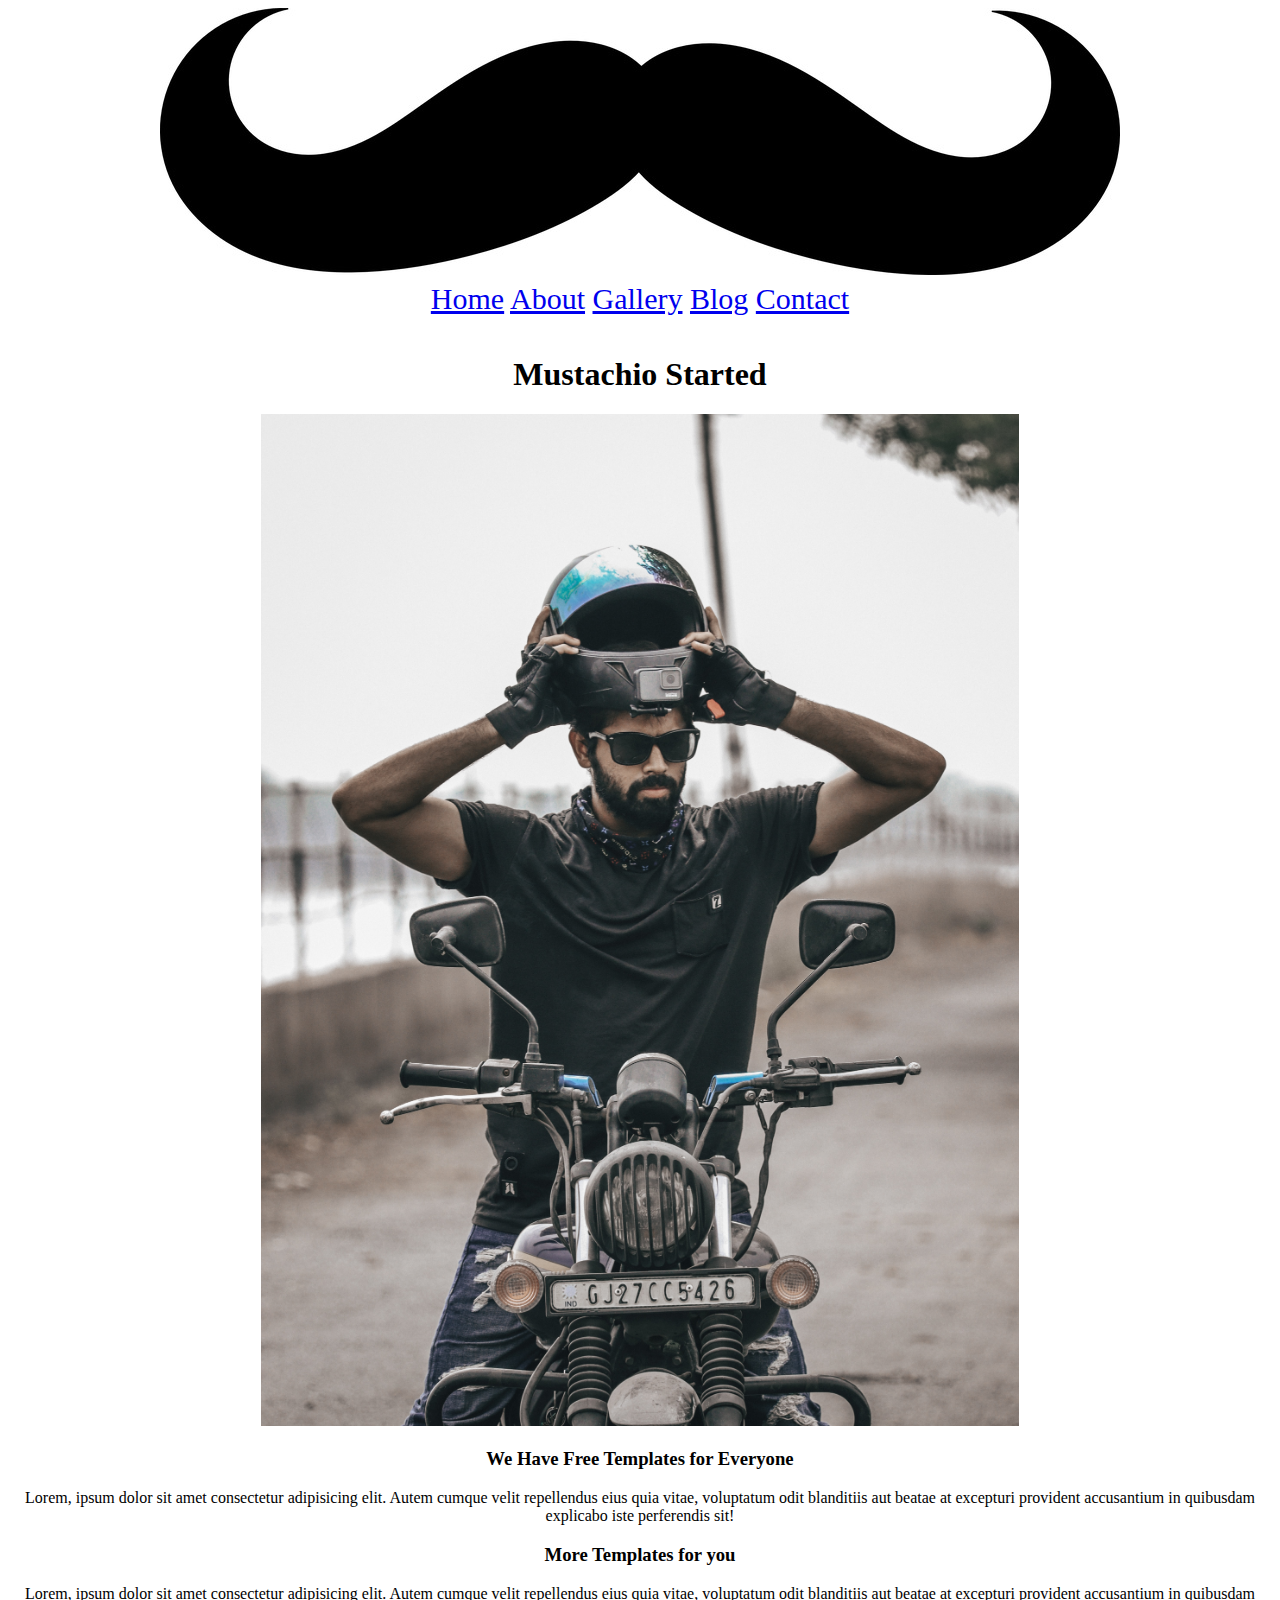
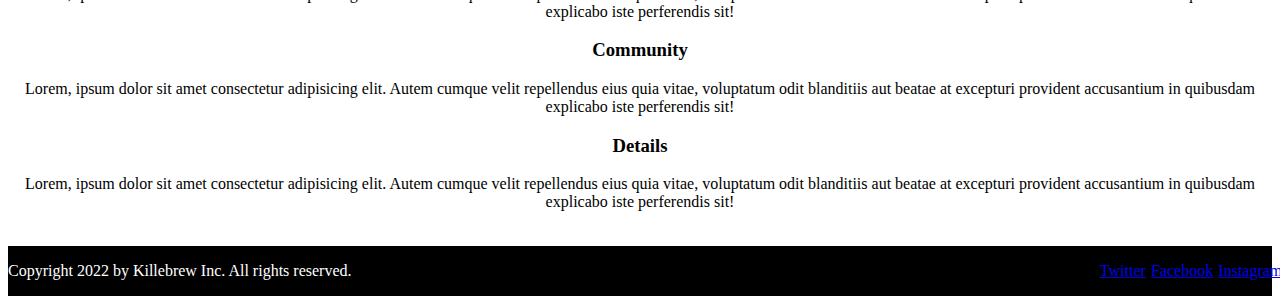
<file: about.html>
<!DOCTYPE html>
<html lang="en">
<head>
    <meta charset="UTF-8">
    <meta http-equiv="X-UA-Compatible" content="IE=edge">
    <meta name="viewport" content="width=device-width, initial-scale=1.0">
    <link rel="stylesheet" href="about.css">
    <title>About_Page</title>
</head>
<body>
    <div class="container">
        <div class="topper">
            <img class="logo" src="images/mustache-712591_960_720.jpg"><a href="index.html"> 
            </a>
            <div class="nav">
                <a href="index.html">Home</a>
                <a href="about.html">About</a>
                <a href="gallery.html">Gallery</a>
                <a href="blog.html">Blog</a>
                <a href="contact.html">Contact</a>
            </div>
        </div>

        <div class="guts">
            <h1>Mustachio Started</h1>
            <div class="article">
                <img class="article1" src="./images/biker.jpg">
                    <h3>We Have Free Templates for Everyone</h3>
                    <p>Lorem, ipsum dolor sit amet consectetur adipisicing elit. Autem cumque velit repellendus eius quia vitae, voluptatum odit blanditiis aut beatae at excepturi provident accusantium in quibusdam explicabo iste perferendis sit!</p>
                    <h3>More Templates for you</h3>
                    <p>Lorem, ipsum dolor sit amet consectetur adipisicing elit. Autem cumque velit repellendus eius quia vitae, voluptatum odit blanditiis aut beatae at excepturi provident accusantium in quibusdam explicabo iste perferendis sit!</p>
                    <h3>Community</h3>
                    <p>Lorem, ipsum dolor sit amet consectetur adipisicing elit. Autem cumque velit repellendus eius quia vitae, voluptatum odit blanditiis aut beatae at excepturi provident accusantium in quibusdam explicabo iste perferendis sit!</p>
                    <h3>Details</h3>
                    <p>Lorem, ipsum dolor sit amet consectetur adipisicing elit. Autem cumque velit repellendus eius quia vitae, voluptatum odit blanditiis aut beatae at excepturi provident accusantium in quibusdam explicabo iste perferendis sit!</p>
            </div>
            
        </div>
        <div class="footer">
            <p>Copyright 2022 by Killebrew Inc. All rights reserved.</p>
            <div class="social-media">
                <p><a href="twitter.com">Twitter</a></p>
                <p><a href="facebook.com">Facebook</a></p>
                <p><a href="instagram.com">Instagram</a></p>
            </div>
                       
        </div>
        
    </div>
    
</body>
</html>
</file>
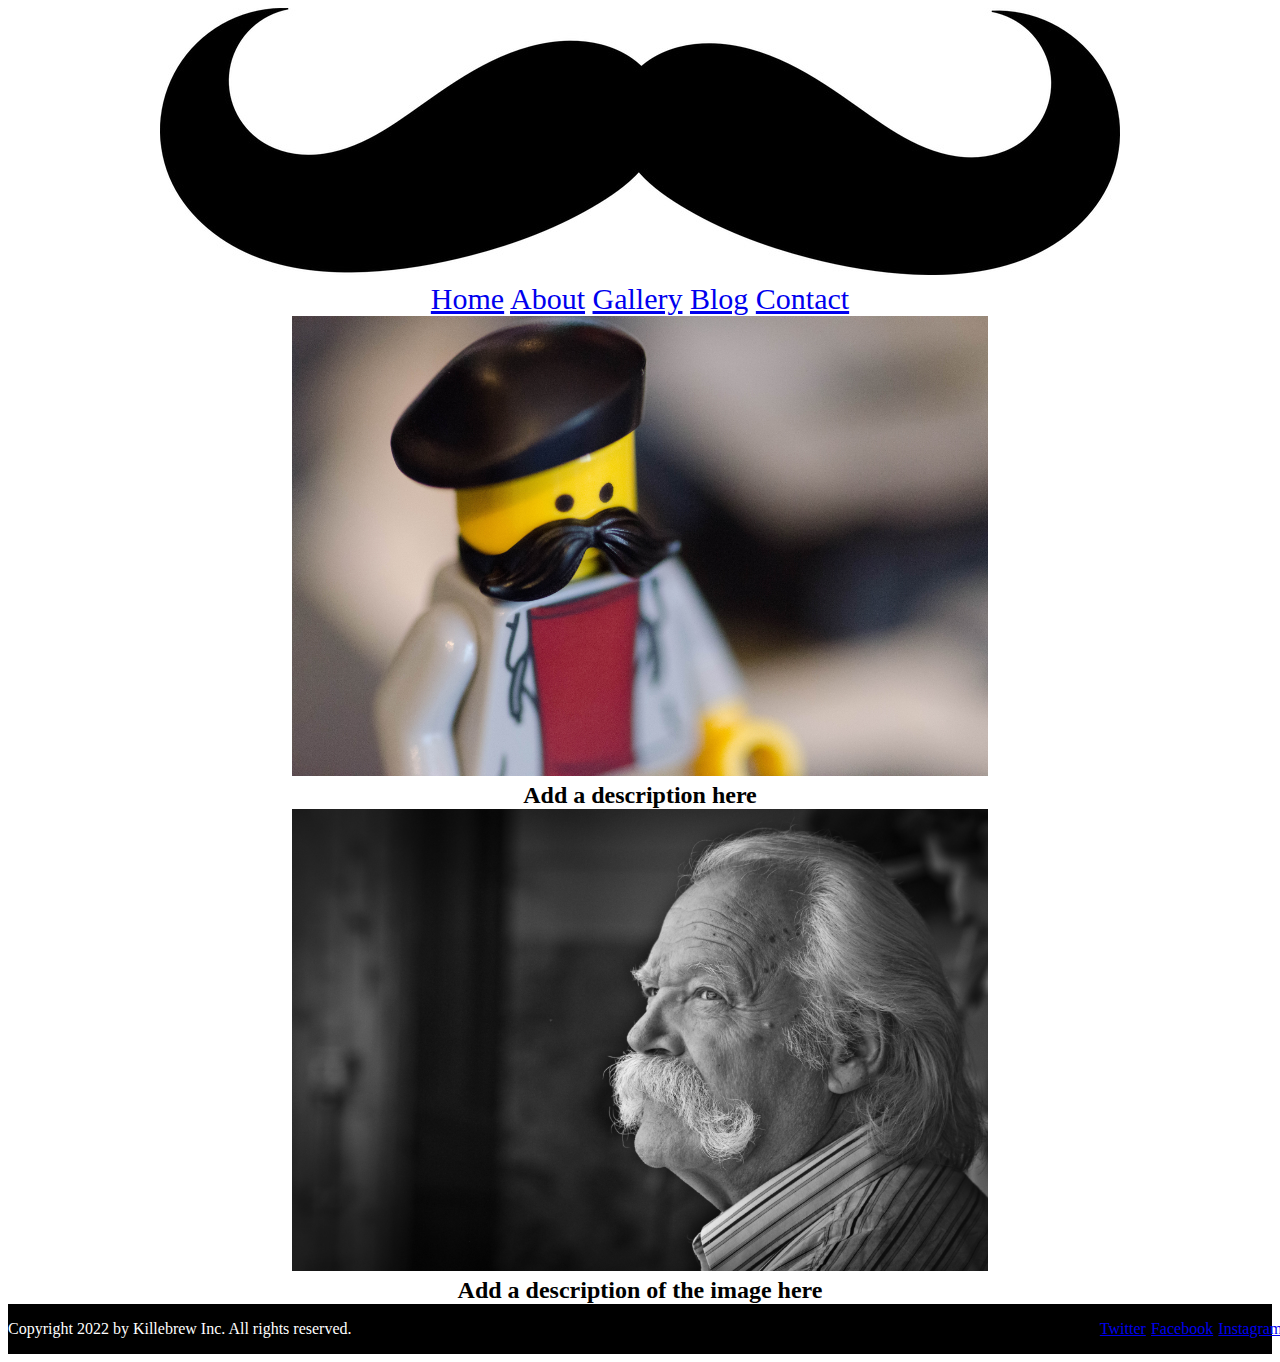
<file: blog.html>
<!DOCTYPE html>
<html lang="en">
<head>
    <meta charset="UTF-8">
    <meta http-equiv="X-UA-Compatible" content="IE=edge">
    <meta name="viewport" content="width=device-width, initial-scale=1.0">
    <link rel="stylesheet" href="blog.css">
    <title>Blog_Page</title>
</head>
<body>
    <div class="container">
        <div class="topper">
            <img class="logo" src="images/mustache-712591_960_720.jpg"><a href="index.html"> 
            </a>
            <div class="nav">
                <a href="index.html">Home</a>
                <a href="about.html">About</a>
                <a href="gallery.html">Gallery</a>
                <a href="blog.html">Blog</a>
                <a href="contact.html">Contact</a>
            </div>
        </div>

        <div class="blog_post">
            <div>
            <a href="blog_single_post.html">
                <img class="image1" src="images/lego.jpg">
            </a>
            <div class="desc1">Add a description here</div>
        </div>
        </div>

        <div class="blog_post2">
            <div>
            <a href="blog_single_post.html">
                <img class="image2" src="images/alberto-bigoni.jpg">
            </a>
                <div class="desc2">Add a description of the image here</div>
            </div>
        </div>

        <div class="footer">
            <p>Copyright 2022 by Killebrew Inc. All rights reserved.</p>
            <div class="social-media">
                <p><a href="twitter.com">Twitter</a></p>
                <p><a href="facebook.com">Facebook</a></p>
                <p><a href="instagram.com">Instagram</a></p>
            </div>
                    
        </div>

    </div>
    
</body>
</html>
</file>
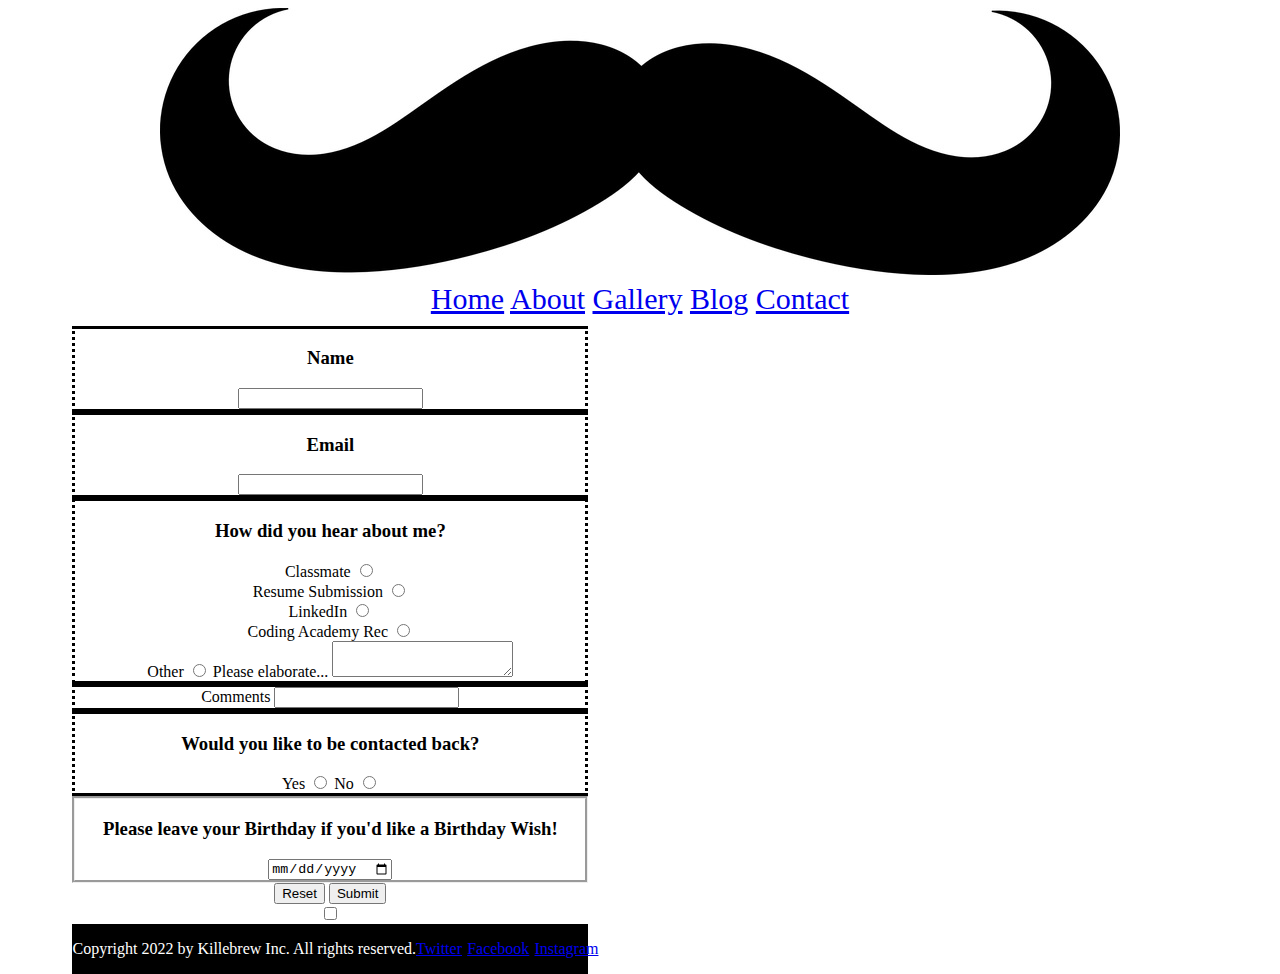
<file: contact.html>
<!DOCTYPE html>
<html lang="en">
<head>
    <meta charset="UTF-8">
    <meta http-equiv="X-UA-Compatible" content="IE=edge">
    <meta name="viewport" content="width=device-width, initial-scale=1.0">
    <link rel="stylesheet" href="contact.css">
    <title>Contact_Us</title>
</head>
<body>
    <div class="container">
        <div class="topper">
            <img class="logo" src="images/mustache-712591_960_720.jpg"><a href="index.html"> 
            </a>
            <div class="nav">
                <a href="index.html">Home</a>
                <a href="about.html">About</a>
                <a href="gallery.html">Gallery</a>
                <a href="blog.html">Blog</a>
                <a href="contact.html">Contact</a>
            </div>
        </div>

        <form action="results.html" method="GET" enctype="multipart/form-data">
            <div>
              <div class="Name_Box">
              <h3>Name</h3>
              <label for="name"></label>
              <input type="text" name="name" id="name" >
              </div>
          </div>
      
          <div>
            <div class="Email_Box">
              <h3>Email</h3>
            <label for="email"></label>
            <input type="email" name="email" id="email" >
            </div>
          </div>
        
          <div>
            <div class="how_hear"> 
              <h3>How did you hear about me?</h3>
              <label for="Classmate">Classmate</label>
              <input type="radio" name="How" id="Classmate" value="Classmate">
              <div>
              <label for="Resume Submission">Resume Submission</label>
              <input type="radio" name="How" id="Resume Submission" value="Resume Submission">
            </div>
            <div>
              <label for="LinkedIn">LinkedIn</label>
              <input type="radio" name="How" id="LinkedIn" value="LinkedIn">
            </div>
            <div>
              <label for="Coding Academy Rec">Coding Academy Rec</label>
              <input type="radio" name="How" id="Coding Academy Rec" value="Coding Academy Rec">
            </div>
      
            <div>
              <label for="Other">Other</label>
              <input type="radio" name="How" id="Other" value="Other">
              <label for="Other">Please elaborate...</label>
              <textarea id="Other" name="Other"></textarea>
            </div>
          </div>
      
          <div>
            <div class="Comment_Box">
              <label for="Comment">Comments</label>
              <input type="textarea" minlength="20" maxlength="500"> 
            </div>
          </div>
         
          <div>
            <div class="Yes_No">
              <h3>Would you like to be contacted back?</h3>
              <label for="Yes">Yes</label>
              <input type="radio" name="Contact_Back" id="yes" value="yes">
              <label for="No">No</label>
              <input type="radio" name="Contact_Back" id="No" value="No">
            </div>
          </div>
      
          <div>
            <div class="Birthday_Box">
              <h3>Please leave your Birthday if you'd like a Birthday Wish!</h3>
              <label for="birthday"></label>
              <input type="date" id="birthday" name="birthday">
            </div>
          </div>
      
          <button type="reset">Reset</button>
          <button type="submit">Submit</button>
      
          <div>
            <input type="checkbox">
            
          </div>
        </form>

        <div class="footer">
            <p>Copyright 2022 by Killebrew Inc. All rights reserved.</p>
            <div class="social-media">
                <p><a href="twitter.com">Twitter</a></p>
                <p><a href="facebook.com">Facebook</a></p>
                <p><a href="instagram.com">Instagram</a></p>
            </div>
                       
        </div>


    </div>
    
</body>
</html>
</file>
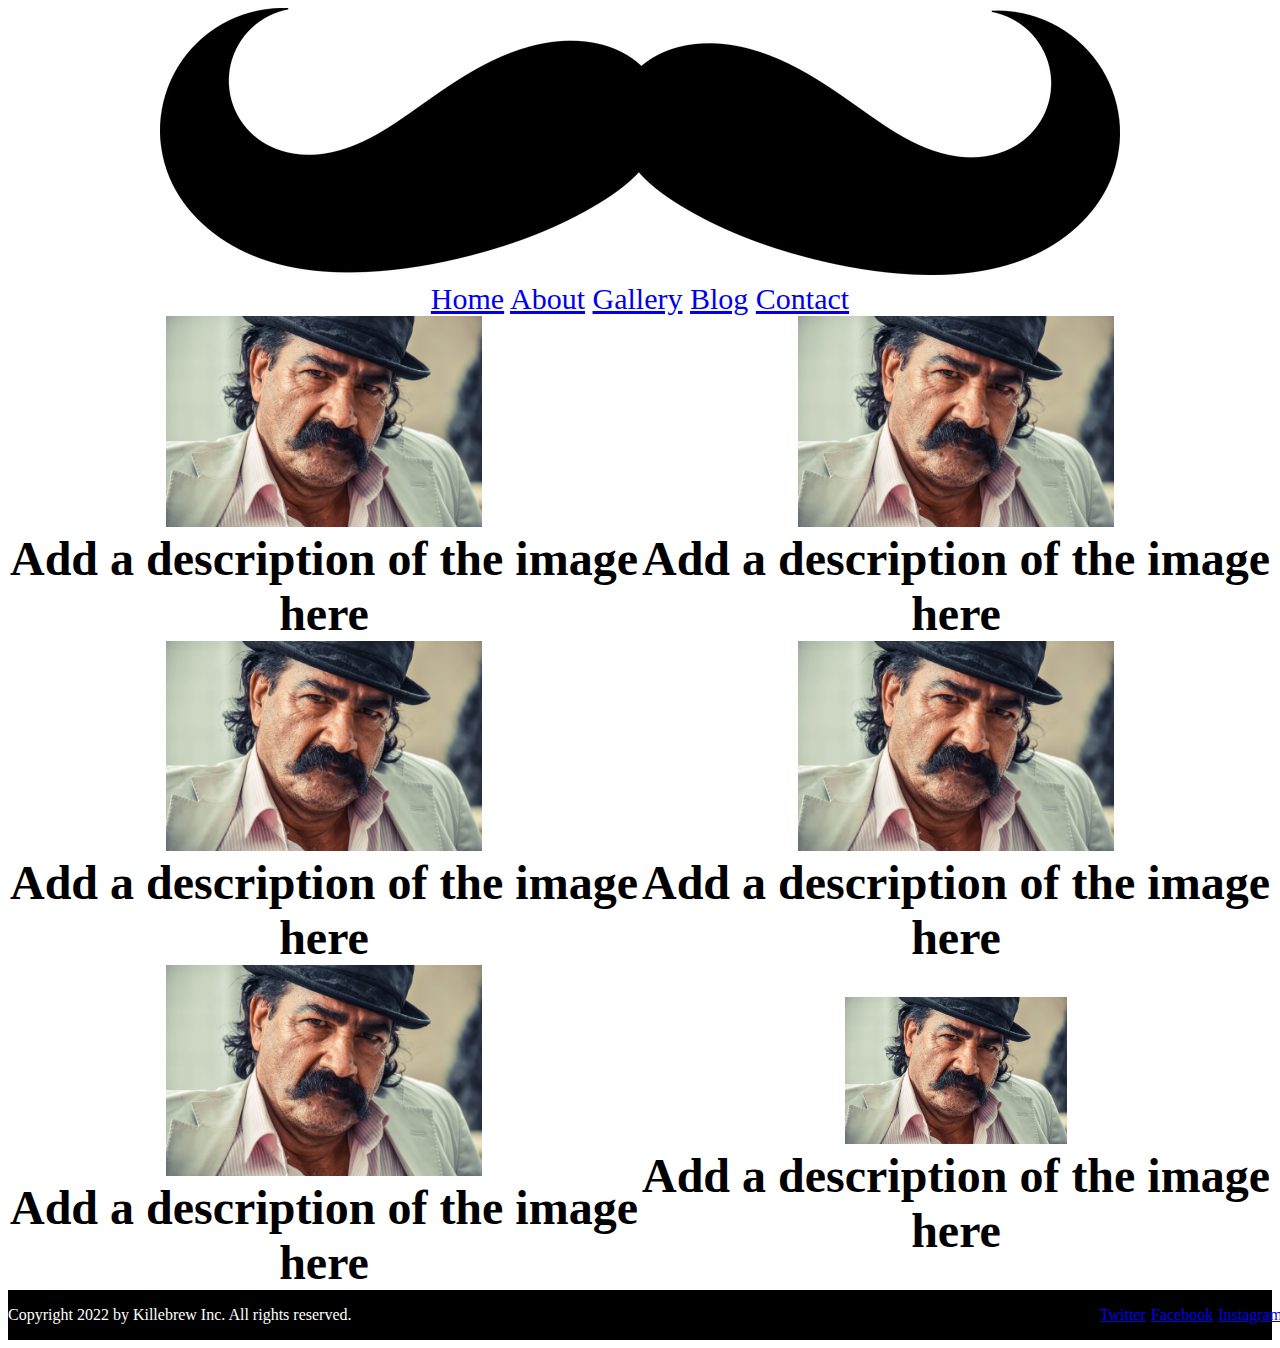
<file: gallery.html>
<!DOCTYPE html>
<html lang="en">
<head>
    <meta charset="UTF-8">
    <meta http-equiv="X-UA-Compatible" content="IE=edge">
    <meta name="viewport" content="width=device-width, initial-scale=1.0">
    <link rel="stylesheet" href="gallery.css">
    <title>Gallery_Page</title>
</head>
<body>
    <div class="container">
    
      <div class="topper">
          <img class="logo" src="images/mustache-712591_960_720.jpg"><a href="index.html"> 
          </a>
          <div class="nav">
              <a href="index.html">Home</a>
              <a href="about.html">About</a>
              <a href="gallery.html">Gallery</a>
              <a href="blog.html">Blog</a>
              <a href="contact.html">Contact</a>
          </div>
      </div>
        

      <!-- <div class="gallery"> -->
        <div>
          <a href="gallery_single_post.html">
            <img class="image1" src="images/cool_stache.jpg">
          </a>
            <div class="desc1">Add a description of the image here</div>
        </div>

        <div>
          <a href="gallery_single_post.html">
            <img class="image2" src="images/cool_stache.jpg">
          </a>
            <div class="desc2">Add a description of the image here</div>
        </div>

        <div>
          <a href="gallery_single_post.html">
            <img class="image3" src="images/cool_stache.jpg">
          </a>
            <div class="desc3">Add a description of the image here</div>
        </div>

        <div>
          <a href="gallery_single_post.html">
            <img class="image4" src="images/cool_stache.jpg">
          </a>
            <div class="desc4">Add a description of the image here</div>
        </div>

        <div>
          <a href="gallery_single_post.html">
            <img class="image5" src="images/cool_stache.jpg">
          </a>
            <div class="desc5">Add a description of the image here</div>
        </div>

        <div>
          <a href="gallery_single_post.html">
            <img class="image6" src="images/cool_stache.jpg">
          </a>
            <div class="desc6">Add a description of the image here</div>
        </div>


      <!-- </div> -->
       
      <div class="footer">
        <p>Copyright 2022 by Killebrew Inc. All rights reserved.</p>
        <div class="social-media">
            <p><a href="twitter.com">Twitter</a></p>
            <p><a href="facebook.com">Facebook</a></p>
            <p><a href="instagram.com">Instagram</a></p>
        </div>
                   
    </div>
        
  </div>
    
</body>
</html>
</file>
<file: about.css>
.container {  
    display: grid;
    gap: 1%;
    grid-template-areas:
    "topper"
    "guts"
    "footer";
    justify-items: center;
    text-align: center;
    justify-content: space-evenly;
    align-items: center;
    }

    .topper{
        grid-area: topper;
        width: 0 auto;
        justify-content: center;
        align-items: center;
        text-align: center;
        font-size: 30px;
      }


.guts{
    grid-area: guts;
    overflow-wrap: normal;
    word-wrap: break-word;
    width: auto;
    align-items: center;
    justify-items: center;
    }

    .article1{
        width: 60%;
    }

.footer{
    grid-area: footer;
    background-color: black;
    width: 100%;
    color: white;
  }

@media(min-width:768px){

    .container{ 
     grid-template-areas:
     "topper topper"
     "guts guts"
     "footer footer";
     }  
     
     .article1{
        width: 60%;
     }

    .footer{
     display: flex;
    }
   
    .social-media{
     display: flex;
     margin-left: auto;
     gap: 3%;
   
    }
</file>
<file: blog.css>
.container {  
    display: grid;
    grid-template-areas:
    "topper"
    "blog_post"
    "image1"
    "blog_post2"
    "image2"
    "footer";
    justify-items: center;
    text-align: center;
    justify-content: space-evenly;
    align-items: center;
    overflow-wrap: normal;
    }

.topper{
    grid-area: topper;
    width: 0 auto;
    justify-content: center;
    align-items: center;
    text-align: center;
    font-size: 30px;
  }

.image1{
    grid-area: image1;
    width: 55%;
}
.blog_post{
    grid-area: blog_post;
    font-weight: 600;
    font-size: x-large;
}

.image2{
    grid-area: image2;
    width: 55%;
}
.blog_post2{
    grid-area: blog_post2;
    font-weight: 600;
    font-size: x-large;
}

.footer{
    grid-area: footer;
    background-color: black;
    width: 100%;
    color: white;
  }




    @media(min-width:768px){
        
        .image1{
            grid-area: image1;
        }
        .image2{
            grid-area: image2;
        }
        .desc1{
            grid-area: desc1;
            font-weight: 600;
            font-size: x-large;
        }
        .desc2{
            grid-area: desc2;
            font-weight: 600;
            font-size: x-large;
        }

        .blog_post{
            grid-template-areas: 
            "image1 desc1";
        }

        .blog_post2{
            grid-template-areas: 
            "image2 desc2";
        }

        .container{ 
        display: grid;
        grid-template-areas:
        "topper topper"
        "blog_post"
        "blog_post2"
        "footer footer";
        }

        



        /* .image1{
            grid-area: image1;
            width: 50%;
        }
        .blog_post{
            grid-area: blog_post;
            text-align: center;
            font-weight: 600;
            font-size: xx-large;
        } */
        
        /* .image2{
            grid-area: image2;
            width: 50%;
        }
        .blog_post2{
            grid-area: blog_post2;
            text-align: center;
            font-weight: 600;
            font-size: xx-large;
        } */

       
        .footer{
         display: flex;
        }
       
        .social-media{
         display: flex;
         margin-left: auto;
         gap: 3%;
       
        }
    }
</file>
<file: contact.css>
.container {  
    display: grid;
    gap: 1%;
    justify-items: center;
    text-align: center;
    justify-content: space-evenly;
    align-items: center;
    grid-template-areas:
   "topper topper topper"
   ". form ."
   "footer footer footer";
    }
  
.topper{
    grid-area: topper;
    width: 0 auto;
    justify-content: center;
    align-items: center;
    text-align: center;
    font-size: 30px;
  }

  .form{
    grid-area: form;
    justify-items: center;
    text-align: center;
    justify-content: space-evenly;
    align-items: center;
  }
  
.Name_Box{
    border-style: solid dotted;
    text-align: center;
}

.Email_Box{
    border-style: solid dotted;
    text-align: center;
}

.how_hear{
    border-style: solid dotted;
    text-align: center;
}

.Comment_Box{
    border-style: solid dotted;
    text-align: center;
}

.Yes_No{
    border-style: solid dotted;
    text-align: center;
}

.Birthday_Box{
    text-align: center;
    border-style: groove;

}

.footer{
  grid-area: footer;
  background-color: black;
  width: 100%;
  color: white;
}

@media(min-width:768px){
  
 
    .footer{
      display: flex;
     }
    
     .social-media{
      display: flex;
      margin-left: auto;
      gap: 3%;
    
     }
 
 }
</file>
<file: gallery.css>
.container {  
    display: grid;
    /* grid-template-rows: 400px 1fr .75fr 1fr .75fr 1fr .75fr 1fr .75fr 1fr .75fr 1fr .75fr 400px ; */
    grid-template-areas:
    "topper"
    "image1"
    "desc1"
    "image2"
    "desc2"
    "image3"
    "desc3"
    "image4"
    "desc4"
    "image5"
    "desc5"
    "image6"
    "desc6"
    "footer";
    justify-items: center;
    text-align: center;
    justify-content: space-evenly;
    align-items: center;
    overflow-wrap: normal;
    }

.topper{
    grid-area: topper;
    width: 0 auto;
    justify-content: center;
    align-items: center;
    text-align: center;
    font-size: 30px;
  }

.image1{
    grid-area: image1;
    width: 35%;
}
.desc1{
    grid-area: desc1;
    text-align: center;
    font-weight: 600;
    font-size: x-large;
}

.image2{
    grid-area: image2;
    width: 35%;
}
.desc2{
    grid-area: desc2;
    text-align: center;
    font-weight: 600;
    font-size: x-large;
}

.image3{
    grid-area: image3;
    width: 35%;
}
.desc3{
    grid-area: desc3;
    text-align: center;
    font-weight: 600;
    font-size: x-large;
}

.image4{
    grid-area: image4;
    width: 35%;
}
.desc4{
    grid-area: desc4;
    text-align: center;
    font-weight: 600;
    font-size: x-large;
}

.image5{
    grid-area: image5;
    width: 35%;
}
.desc5{
    grid-area: desc5;
    text-align: center;
    font-weight: 600;
    font-size: x-large;
}

.image6{
    grid-area: image6;
    width: 35%;
}
.desc6{
    grid-area: desc6;
    text-align: center;
    font-weight: 600;
    font-size: x-large;
}

.footer{
    grid-area: footer;
    background-color: black;
    width: 100%;
    color: white;
  }




    @media(min-width:768px){

        .container{ 
        display: flex grid;
        grid-template-areas:
        "topper topper"
        "image1 desc1"
        "desc2 image2"
        "image3 desc3"
        "desc4 image4"
        "image5 desc5"
        "desc6 image6"
        "footer footer";
        }

        .image1{
            grid-area: image1;
            width: 50%;
        }
        .desc1{
            grid-area: desc1;
            text-align: center;
            font-weight: 600;
            font-size: xxx-large;
        }
        
        .image2{
            grid-area: image2;
            width: 50%;
        }
        .desc2{
            grid-area: desc2;
            text-align: center;
            font-weight: 600;
            font-size: xxx-large;
        }
        
        .image3{
            grid-area: image3;
            width: 50%;
        }
        .desc3{
            grid-area: desc3;
            text-align: center;
            font-weight: 600;
            font-size: xxx-large;
        }
        
        .image4{
            grid-area: image4;
            width: 50%;
        }
        .desc4{
            grid-area: desc4;
            text-align: center;
            font-weight: 600;
            font-size: xxx-large;
        }
        
        .image5{
            grid-area: image5;
            width: 50%;
        }
        .desc5{
            grid-area: desc5;
            text-align: center;
            font-weight: 600;
            font-size: xxx-large;
        }
        
        .image6{
            grid-area: image6;
            width: %;
        }
        .desc6{
            grid-area: desc6;
            text-align: center;
            font-weight: 600;
            font-size: xxx-large;
        }
       
        .footer{
         display: flex;
        }
       
        .social-media{
         display: flex;
         margin-left: auto;
         gap: 3%;
       
        }
    }
</file>
